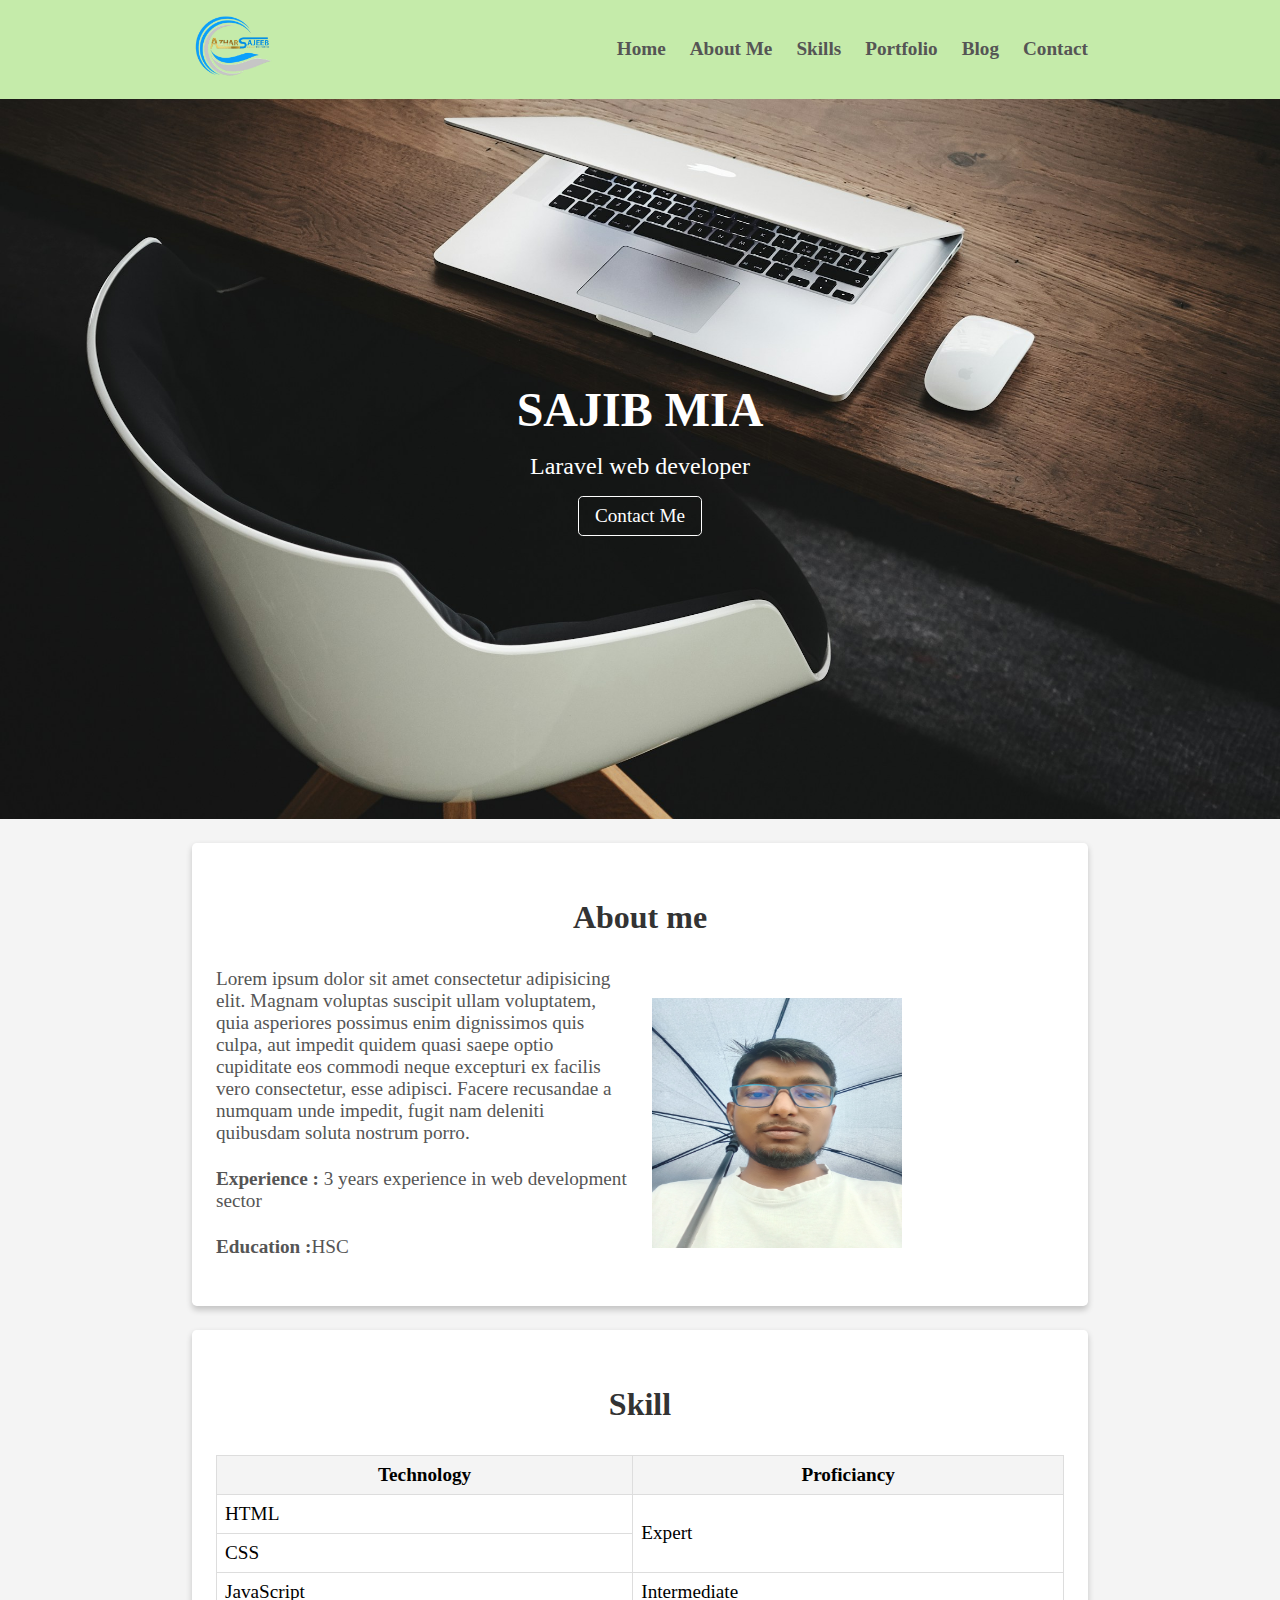
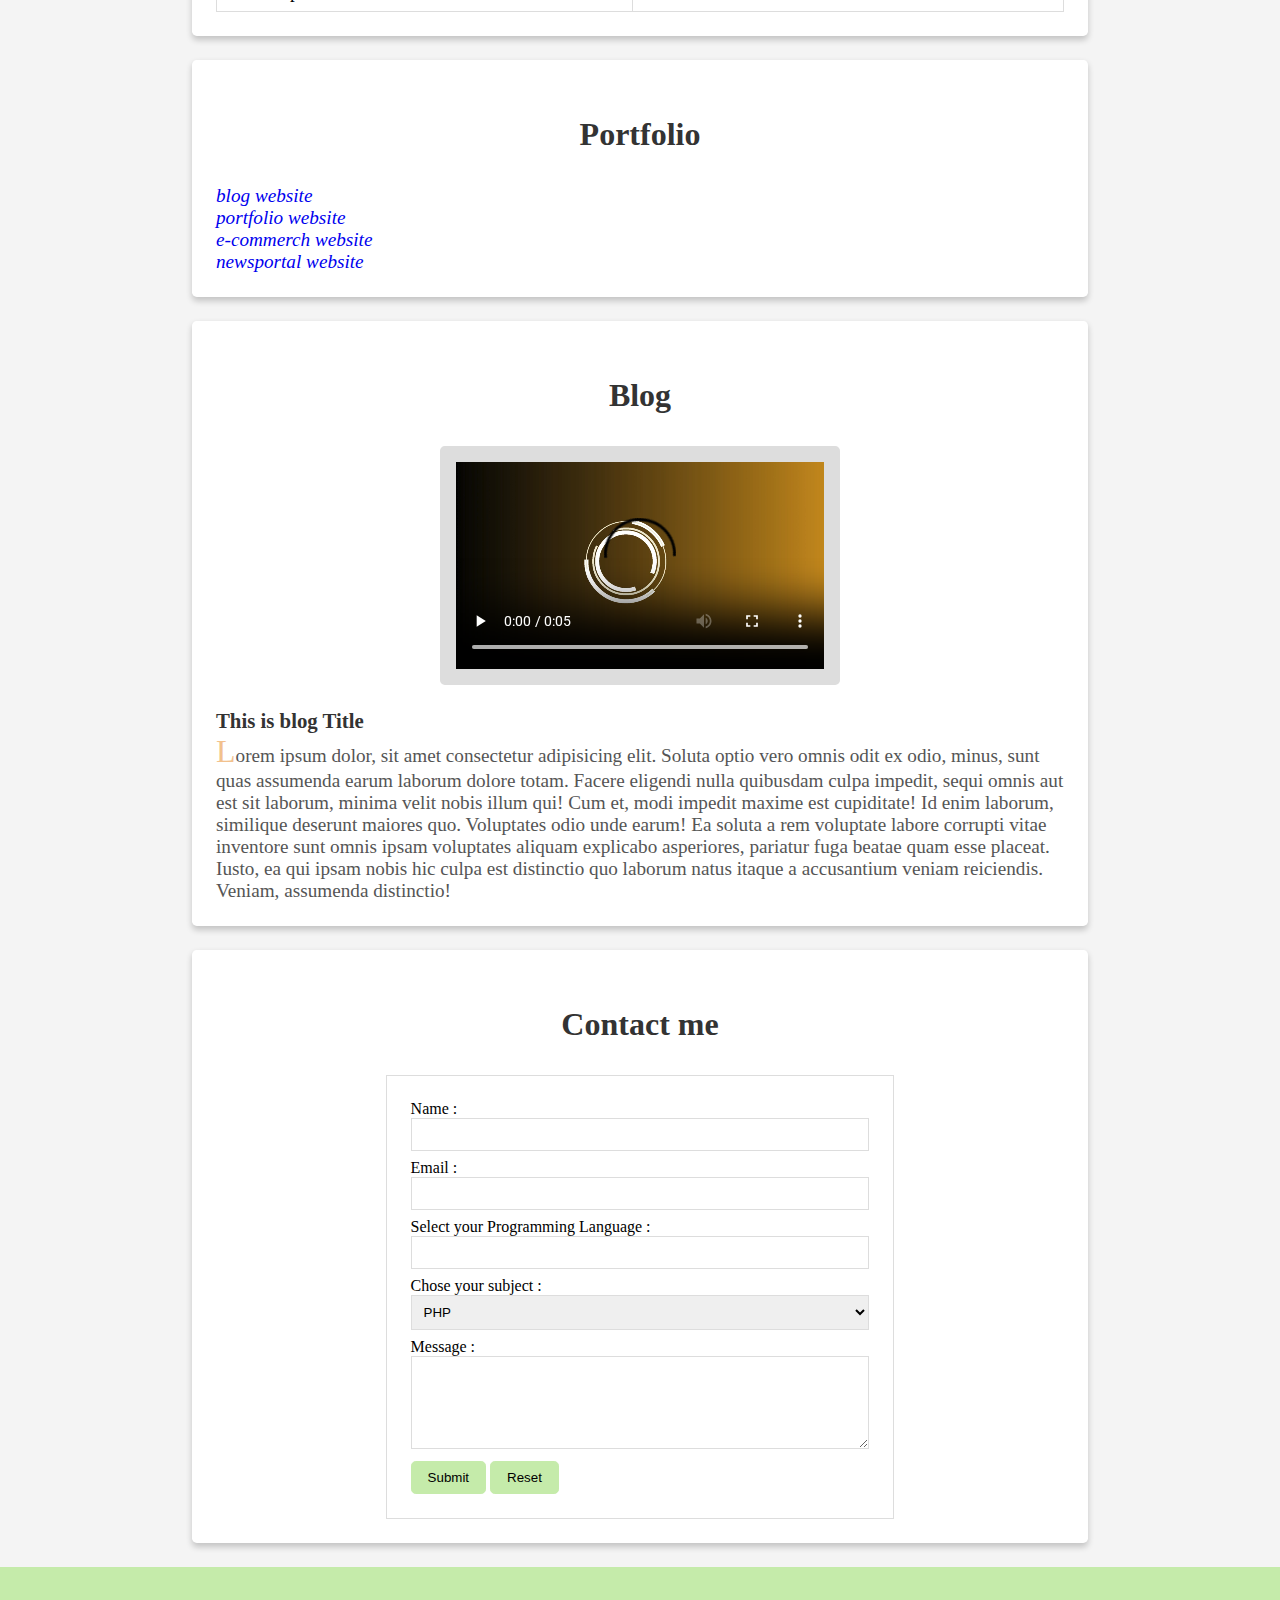
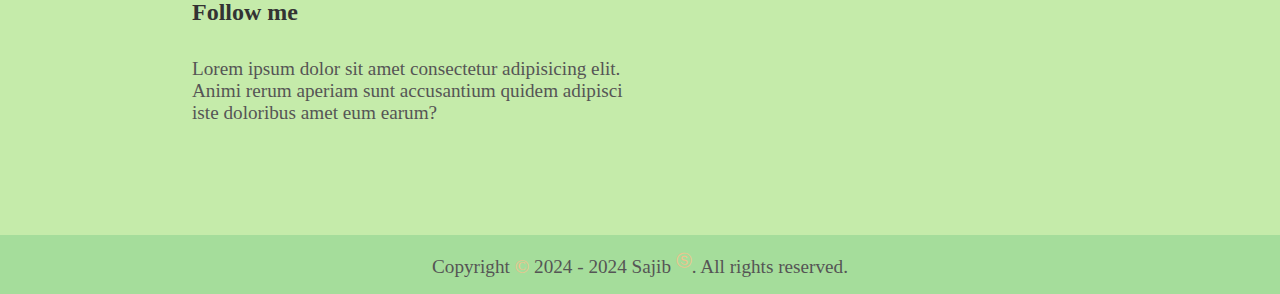
<file: css-portfolio/index.html>
<!DOCTYPE html>
<html lang="en">
<head>
    <meta charset="UTF-8">
    <meta name="author" content="Sajib mia">
    <meta name="keywords" content="portfolio, html-portfolio, basic-portfolio">
    <meta name="description" content="portfolio html this site is fantastic website portfolio">
    <meta http-equiv="X-UA-Compatible" content="ie=edge">
    <meta name="viewport" content="width=device-width, initial-scale=1.0">
    <title>my-portfolio</title>

    <!-- font-awesome cdn link start  -->
    <link rel="stylesheet" href="https://cdnjs.cloudflare.com/ajax/libs/font-awesome/6.6.0/css/all.min.css" integrity="sha512-Kc323vGBEqzTmouAECnVceyQqyqdsSiqLQISBL29aUW4U/M7pSPA/gEUZQqv1cwx4OnYxTxve5UMg5GT6L4JJg==" crossorigin="anonymous" referrerpolicy="no-referrer" />
    <!-- font-awesome cdn link end  -->
    <!-- google font cdn link start  -->
    <link rel="preconnect" href="https://fonts.googleapis.com">
    <link rel="preconnect" href="https://fonts.gstatic.com" crossorigin>
    <link href="https://fonts.googleapis.com/css2?family=Roboto:ital,wght@0,100;0,300;0,400;0,500;0,700;0,900;1,100;1,300;1,400;1,500;1,700;1,900&display=swap" rel="stylesheet">
    <!-- google font cdn link end  -->
    
    <link rel="stylesheet" href="./css/style.css">

</head>
<body>
    <header>
        <div class="main__header">
            <div class="logo">
                <a href="#">
                    <img src="./image/logo.png" width="80" alt="logo">
                </a>
            </div>
            <nav>
                <ul>
                    <li>
                        <a href="#">Home</a>
                    </li>
                    <li>
                        <a href="#about">About me</a>
                    </li>
                    <li>
                        <a href="#skill">Skills</a>
                    </li>
                    <li>
                        <a href="#portfolio">Portfolio</a>
                    </li>
                    <li>
                        <a href="#blog">Blog</a>
                    </li>
                    <li>
                        <a href="#contact">Contact</a>
                    </li>
                </ul>
            </nav>
        </div>
    </header>

    <main>
        <!-- ========================================
                Section : intro start
        ==========================================-->
        <section id="intro">
           <div class="intro__text">
                <h1>Sajib Mia</h1>
                <p>Laravel web developer</p>
                <a href="#contact"> Contact me</a>
           </div>
        </section>
        <!-- ========================================
                    Section : intro end
        ==========================================-->
        <div class="container">
            <!-- ========================================
                        Section : about me start
            ==========================================-->
            <section id="about" class="card">
                <div class="header">
                    <h2>About me</h2>
                </div>
                <div class="row about__row">
                    <div class="about__text">
                        <p>Lorem ipsum dolor sit amet consectetur adipisicing elit. Magnam voluptas suscipit ullam voluptatem, quia asperiores possimus enim dignissimos quis culpa, aut impedit quidem quasi saepe optio cupiditate eos commodi neque excepturi ex facilis vero consectetur, esse adipisci. Facere recusandae a numquam unde impedit, fugit nam deleniti quibusdam soluta nostrum porro.</p>
                        <p><strong>Experience :</strong> 3 years experience in web development sector</p>
                        <p><strong>Education :</strong>HSC</p>
                    </div>
                    <div class="about__img">
                        <img src="./image/sajib-portfolio-image.jpg" alt="sajib portfolio image" width="250" height="250">
                    </div>
                </div>
            </section>
            <!-- ========================================
                        Section : about me end
            ==========================================-->

            <!-- ========================================
                        Section : Skills start
            ==========================================-->
            <section id="skill" class="card">
                <div class="header">
                    <h2>Skill</h2>
                </div>

                <table>
                    <thead>
                        <tr>
                            <th>Technology</th>
                            <th>Proficiancy</th>
                        </tr>
                    </thead>
                    <tbody>
                        <tr>
                            <td>HTML</td>
                            <td rowspan="2">Expert</td>
                        </tr>
                        <tr>
                            <td>CSS</td>
                        </tr>
                        <tr>
                            <td>JavaScript</td>
                            <td>Intermediate</td>
                        </tr>
                    </tbody>
                </table>
            </section>
            <!-- ========================================
                        Section : Skills end
            ==========================================-->

            <!-- ========================================
                        Section : Portfolio start
            ==========================================-->
            <section id="portfolio" class="card">
                <div class="header">
                    <h2>Portfolio</h2>
                </div>
                <div class="portfolio__list">
                    <ul>
                        <li>
                            <a href="#" target="_self">Blog website</a>
                        </li>
                        <li>
                            <a href="#" target="_self">Portfolio website</a>
                        </li>
                        <li>
                            <a href="#" target="_self">E-commerch website</a>
                        </li>
                        <li>
                            <a href="#" target="_self">Newsportal website</a>
                        </li>
                    </ul>
                </div>
            </section>
            <!-- ========================================
                        Section : Portfolio end
            ==========================================-->

            <!-- ========================================
                        Section : blog start
            ==========================================-->
            <section id="blog" class="card">
                <div class="header">
                    <h2>Blog</h2>
                </div>
                <div class="blog__video">
                    <video width="400" controls>
                        <source src="./video/html.mp4" type="video/mp4">
                        Your browser does not support the video tag.
                    </video>
                </div>
                <div class="blog__text">
                    <div class="blog__title">
                        <h3>This is blog Title</h3>
                    </div>
                    <div class="blog__desp">
                        <p>Lorem ipsum dolor, sit amet consectetur adipisicing elit. Soluta optio vero omnis odit ex odio, minus, sunt quas assumenda earum laborum dolore totam. Facere eligendi nulla quibusdam culpa impedit, sequi omnis aut est sit laborum, minima velit nobis illum qui! Cum et, modi impedit maxime est cupiditate! Id enim laborum, similique deserunt maiores quo. Voluptates odio unde earum! Ea soluta a rem voluptate labore corrupti vitae inventore sunt omnis ipsam voluptates aliquam explicabo asperiores, pariatur fuga beatae quam esse placeat. Iusto, ea qui ipsam nobis hic culpa est distinctio quo laborum natus itaque a accusantium veniam reiciendis. Veniam, assumenda distinctio!</p>
                    </div>
                </div>
            </section>
            <!-- ========================================
                        Section : blog end
            ==========================================-->

            <!-- ========================================
                        Section : Contact start
            ==========================================-->
            <section id="contact" class="card">
                <div class="header">
                    <h2>Contact me</h2>
                </div>
                <div class="contact__form">
                    <form action="https://formspree.io/f/mnnavwwb" method="POST">
                        <div>
                            <label for="name">Name :</label>
                            <input type="text" name="name" id="name" required>
                        </div>
                        <div>
                            <label for="email">Email :</label>
                            <input type="email" name="email" id="email" required>
                        </div>
                        <div>
                            <datalist id="language">
                                <option value="C">
                                <option value="C++">
                                <option value="Java">
                                <option value="JavaScript">
                                <option value="PHP">
                                <option value="Python">
                            </datalist>
                            <label for="programming">Select your Programming Language :</label>
                            <input id="programming" list="language">
                        </div>
                        <div>
                            <label for="subject">Chose your subject :</label>
                            <select name="subject" id="subject">
                                <option value="">PHP</option>
                                <option value="">Java</option>
                                <option value="">JavaScript</option>
                                <option value="">Python</option>
                            </select>
                        </div>
                        <div>
                            <label for="message">Message :</label>
                            <textarea name="message" rows="5" id="message" required></textarea>
                        </div>
                        <div>
                            <button type="submit">Submit</button>
                            <button type="reset">Reset</button>
                        </div>
                    </form>
                </div>
            </section>
            <!-- ========================================
                        Section : Contact end
            ==========================================-->
        </div>
    </main>

    <footer>
        <div class="foot__main">
            <div class="social-media">
                <h3>Follow me</h3>
                <ul>
                    <li><a href="" target="_blank" title="Facebook"><i class="fa-brands fa-facebook"></i> </a></li>
                    <li><a href="" target="_self" title="twitter"><i class="fa-brands fa-twitter"></i> </a></li>
                    <li><a href="" target="_blank" title="Linked-in"><i class="fa-brands fa-linkedin-in"></i></a></li>
                    <li><a href="" target="_blank" title="Instragram"><i class="fa-brands fa-instagram"></i> </a></li>
                    <li><a href="" target="_blank" title="YouTube"><i class="fa-brands fa-youtube"></i></a></li>
                </ul>
                <p>Lorem ipsum dolor sit amet consectetur adipisicing elit. Animi rerum aperiam sunt accusantium quidem adipisci iste doloribus amet eum earum?</p>
            </div>
            <div class="map">
                <iframe src="https://www.google.com/maps/embed?pb=!1m18!1m12!1m3!1d58480.63660010821!2d90.45145432264654!3d23.638746108994184!2m3!1f0!2f0!3f0!3m2!1i1024!2i768!4f13.1!3m3!1m2!1s0x3755b10812a520a3%3A0x6d3af4457bec4c90!2sNarayanganj!5e0!3m2!1sen!2sbd!4v1723540657521!5m2!1sen!2sbd" width="200" height="200" style="border:0;" allowfullscreen="" loading="lazy" referrerpolicy="no-referrer-when-downgrade" title="narayangonj"></iframe>
            </div>
        </div>

        <p class="coppyright"> Copyright <span>&copy;</span> 2024 - 2024 Sajib <sup>Ⓢ</sup>. All rights reserved.</p>
    </footer>
    
</body>
</html>
</file>
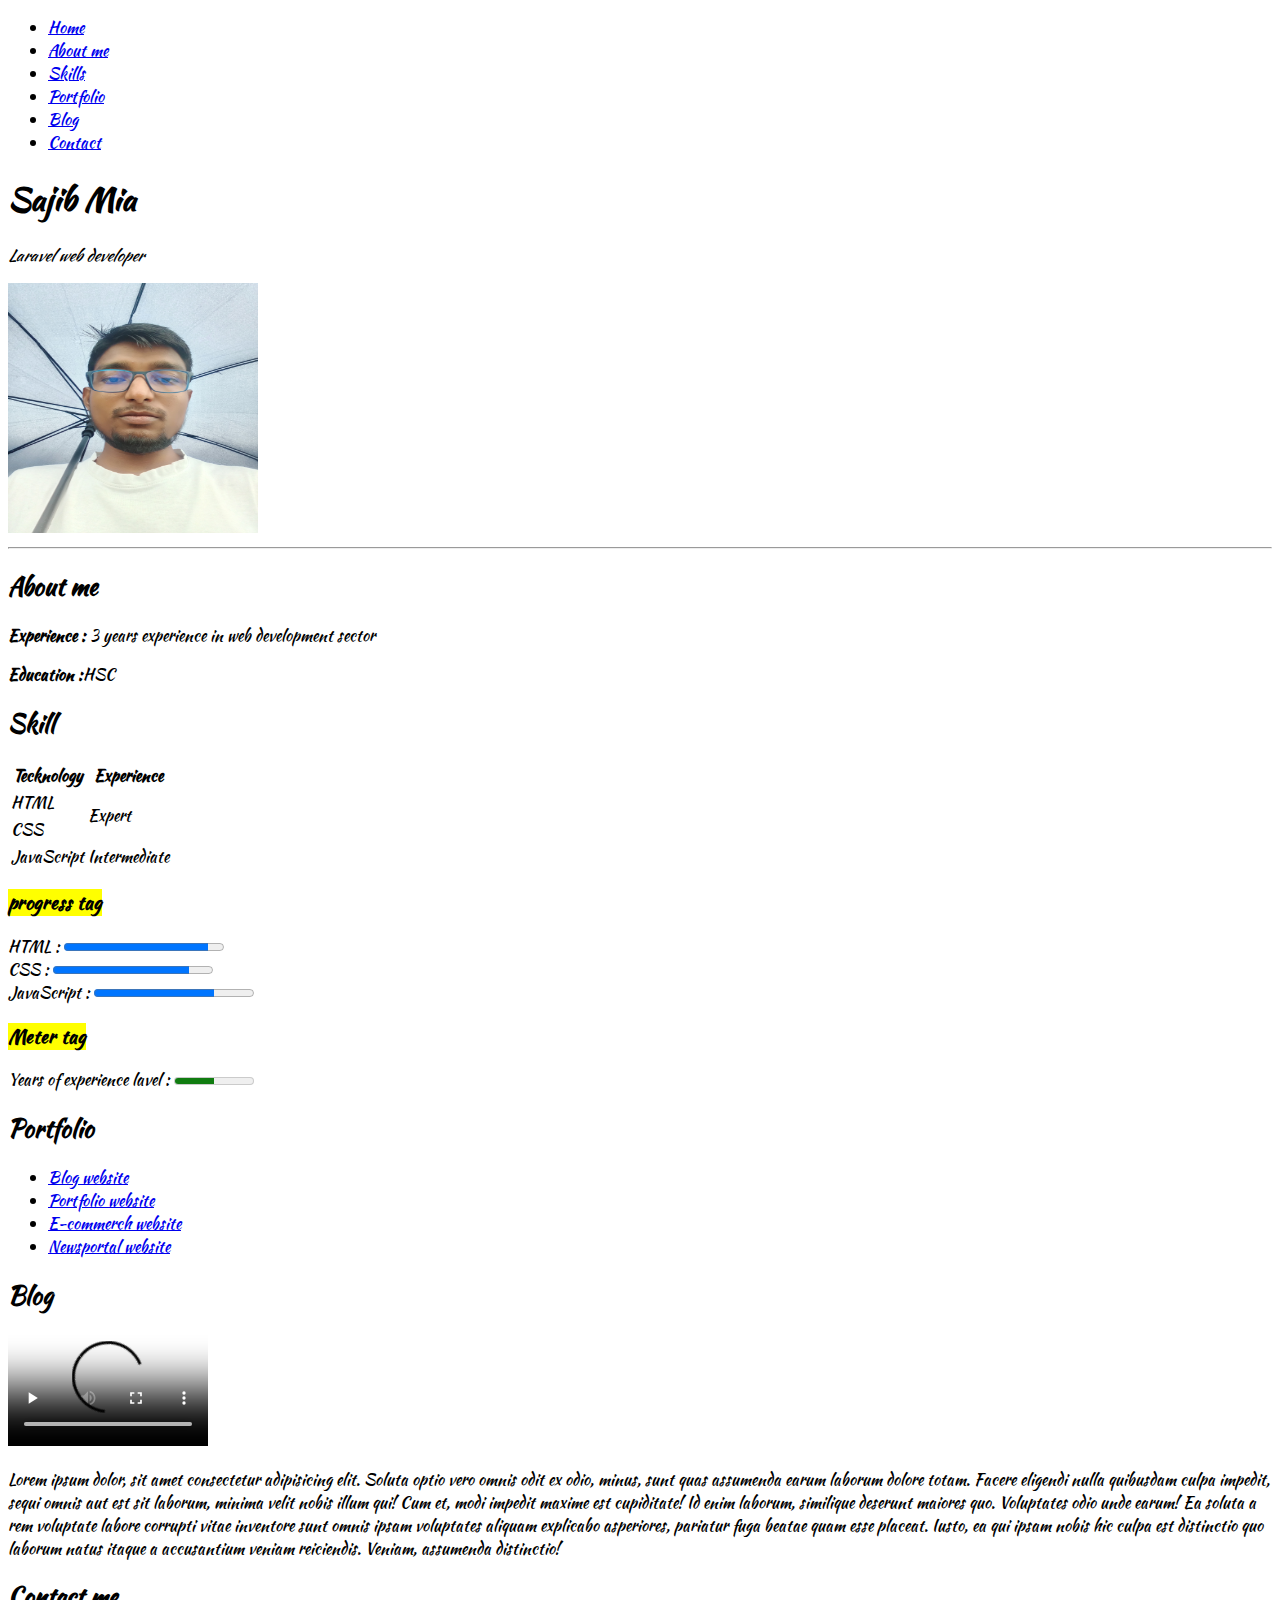
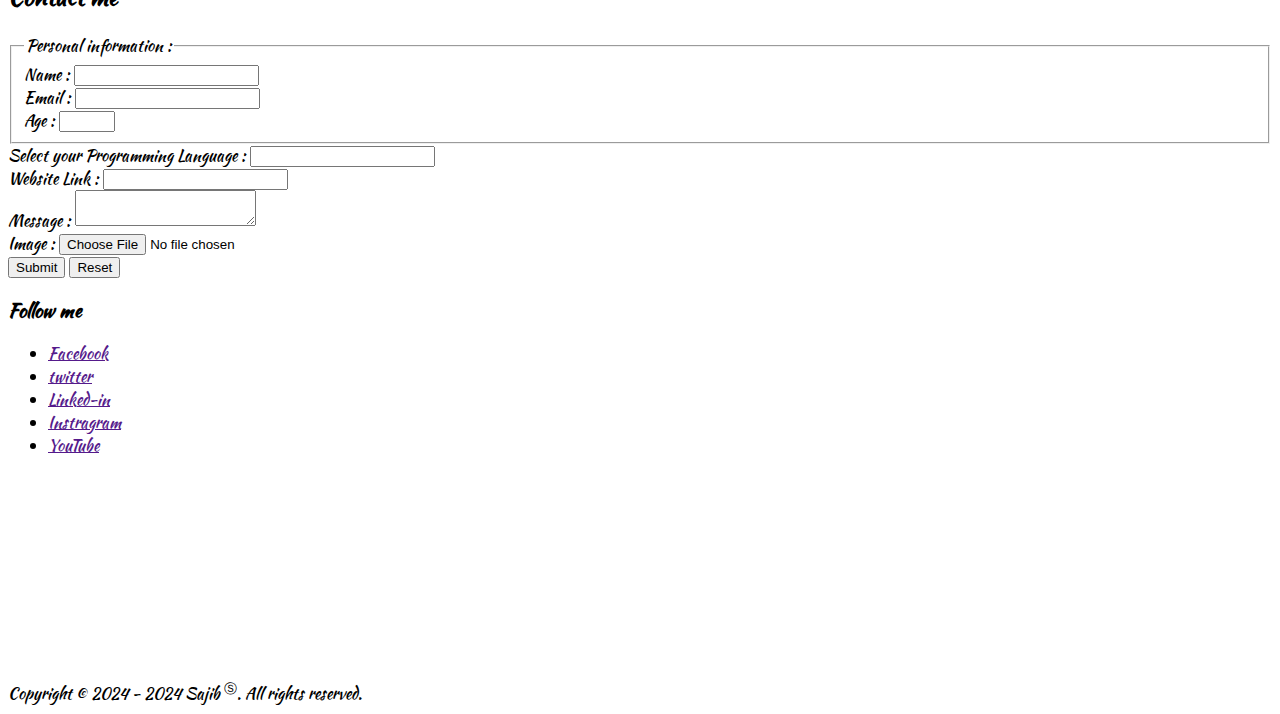
<file: html-portfolio/index.html>
<!DOCTYPE html>
<html lang="en">
<head>
    <meta charset="UTF-8">
    <meta name="author" content="Sajib mia">
    <meta name="keywords" content="portfolio, html-portfolio, basic-portfolio">
    <meta name="description" content="portfolio html this site is fantastic website portfolio">
    <meta http-equiv="X-UA-Compatible" content="ie=edge">
    <meta name="viewport" content="width=device-width, initial-scale=1.0">
    <title>my-portfolio</title>

    <!-- font-awesome cdn link  -->
    <link rel="stylesheet" href="https://cdnjs.cloudflare.com/ajax/libs/font-awesome/6.6.0/css/all.min.css" integrity="sha512-Kc323vGBEqzTmouAECnVceyQqyqdsSiqLQISBL29aUW4U/M7pSPA/gEUZQqv1cwx4OnYxTxve5UMg5GT6L4JJg==" crossorigin="anonymous" referrerpolicy="no-referrer" />

    <!-- google font cdn link  -->
    <link rel="preconnect" href="https://fonts.googleapis.com">
    <link rel="preconnect" href="https://fonts.gstatic.com" crossorigin>
    <link href="https://fonts.googleapis.com/css2?family=Kaushan+Script&display=swap" rel="stylesheet">


    <style>
        body{
            font-family: "Kaushan Script", cursive;
        }
    </style>
</head>
<body>
    <header>
        <nav>
            <ul>
                <li>
                    <a href="#">Home</a>
                </li>
                <li>
                    <a href="#about">About me</a>
                </li>
                <li>
                    <a href="#skill">Skills</a>
                </li>
                <li>
                    <a href="#portfolio">Portfolio</a>
                </li>
                <li>
                    <a href="#blog">Blog</a>
                </li>
                <li>
                    <a href="#contact">Contact</a>
                </li>
            </ul>
        </nav>
    </header>

    <main>
        <!-- ========================================
                Section : intro start
        ==========================================-->
        <section id="intro">
            <h1>Sajib Mia</h1>
            <p><em>Laravel web developer</em></p>
            <img src="./image/IMG_20240803_070704.jpg" alt="sajib portfolio image" width="250" height="250">
            <hr>
        </section>
        <!-- ========================================
                    Section : intro end
        ==========================================-->

        <!-- ========================================
                    Section : about me start
        ==========================================-->
        <section id="about">
            <h2>About me</h2>
            <p><strong>Experience :</strong> 3 years experience in web development sector</p>
            <p><strong>Education :</strong>HSC</p>
        </section>
        <!-- ========================================
                    Section : about me end
        ==========================================-->

        <!-- ========================================
                    Section : Skills start
        ==========================================-->
        <section id="skill">
            <h2>Skill</h2>

            <table>
                <thead>
                    <tr>
                        <th>Tecknology</th>
                        <th>Experience</th>
                    </tr>
                </thead>
                <tbody>
                    <tr>
                        <td>HTML</td>
                        <td rowspan="2">Expert</td>
                    </tr>
                    <tr>
                        <td>CSS</td>
                    </tr>
                    <tr>
                        <td>JavaScript</td>
                        <td>Intermediate</td>
                    </tr>
                </tbody>
            </table>

            <h3><mark>progress tag</mark></h3>
            <div>
                <div>
                    <label for="html">HTML :</label>
                    <progress id="html" min="0" max="100" value="90">90%</progress>
                </div>
                <div>
                    <label for="css">CSS :</label>
                    <progress id="css" min="0" max="100" value="85">85%</progress>
                </div>
                <div>
                    <label for="css">JavaScript :</label>
                    <progress id="js" min="0" max="100" value="75">75%</progress>
                </div>
            </div>

            <h3><mark>Meter tag</mark></h3>
            <div>
                <div>
                    <label for="experience">Years of experience lavel :</label>
                    <meter id="experience" min="0" max="10" value="5"></meter>
                </div>
            </div>
        </section>
        <!-- ========================================
                    Section : Skills end
        ==========================================-->

        <!-- ========================================
                    Section : Portfolio start
        ==========================================-->
        <section id="portfolio">
            <h2>Portfolio</h2>
            <ul>
                <li>
                    <a href="#" target="_self">Blog website</a>
                </li>
                <li>
                    <a href="#" target="_self">Portfolio website</a>
                </li>
                <li>
                    <a href="#" target="_self">E-commerch website</a>
                </li>
                <li>
                    <a href="#" target="_self">Newsportal website</a>
                </li>
            </ul>
        </section>
        <!-- ========================================
                    Section : Portfolio end
        ==========================================-->

        <!-- ========================================
                    Section : blog start
        ==========================================-->
        <section id="blog">
            <h2>Blog</h2>
            <video width="200" controls>
                <source src="./video/html.mp4" type="video/mp4">
                Your browser does not support the video tag.
            </video>
            <p>Lorem ipsum dolor, sit amet consectetur adipisicing elit. Soluta optio vero omnis odit ex odio, minus, sunt quas assumenda earum laborum dolore totam. Facere eligendi nulla quibusdam culpa impedit, sequi omnis aut est sit laborum, minima velit nobis illum qui! Cum et, modi impedit maxime est cupiditate! Id enim laborum, similique deserunt maiores quo. Voluptates odio unde earum! Ea soluta a rem voluptate labore corrupti vitae inventore sunt omnis ipsam voluptates aliquam explicabo asperiores, pariatur fuga beatae quam esse placeat. Iusto, ea qui ipsam nobis hic culpa est distinctio quo laborum natus itaque a accusantium veniam reiciendis. Veniam, assumenda distinctio!</p>
        </section>
        <!-- ========================================
                    Section : blog end
        ==========================================-->

        <!-- ========================================
                    Section : Contact start
        ==========================================-->
        <section id="contact">
            <h2>Contact me</h2>
            <form action="https://formspree.io/f/mnnavwwb" method="POST">
                <fieldset>
                    <legend>Personal information :</legend>
                    <div>
                        <label for="name">Name :</label>
                        <input type="text" name="name" id="name" required>
                    </div>
                    <div>
                        <label for="email">Email :</label>
                        <input type="email" name="email" id="email" required>
                    </div>
                    <div>
                        <label for="age">Age :</label>
                        <input type="number" name="age" id="age" min="18" max="80" required>
                    </div>
                </fieldset>
                <div>
                    <datalist id="language">
                        <option value="C">
                        <option value="C++">
                        <option value="Java">
                        <option value="JavaScript">
                        <option value="PHP">
                        <option value="Python">
                    </datalist>
                    <label for="programming">Select your Programming Language :</label>
                    <input id="programming" list="language">
                </div>
                <div>
                    <label for="website">Website Link :</label>
                    <input type="url" name="website" id="website" pattern="https?://.+">
                </div>
                <div>
                    <label for="message">Message :</label>
                    <textarea name="message" id="message" required></textarea>
                </div>
                <div>
                    <label for="image">Image :</label>
                    <input type="file" name="image" id="image" accept="image/*" required>
                </div>
                <div>
                    <button type="submit">Submit</button>
                    <button type="reset">Reset</button>
                </div>
            </form>
            <h3>Follow me</h3>
            <ul>
                <li><a href="" target="_blank" title="Facebook"><i class="fa-brands fa-facebook"></i> Facebook</a></li>
                <li><a href="" target="_self" title="twitter"><i class="fa-brands fa-twitter"></i> twitter</a></li>
                <li><a href="" target="_blank" title="Linked-in"><i class="fa-brands fa-linkedin-in"></i> Linked-in</a></li>
                <li><a href="" target="_blank" title="Instragram"><i class="fa-brands fa-instagram"></i> Instragram</a></li>
                <li><a href="" target="_blank" title="YouTube"><i class="fa-brands fa-youtube"></i> YouTube</a></li>
            </ul>

            <iframe src="https://www.google.com/maps/embed?pb=!1m18!1m12!1m3!1d58480.63660010821!2d90.45145432264654!3d23.638746108994184!2m3!1f0!2f0!3f0!3m2!1i1024!2i768!4f13.1!3m3!1m2!1s0x3755b10812a520a3%3A0x6d3af4457bec4c90!2sNarayanganj!5e0!3m2!1sen!2sbd!4v1723540657521!5m2!1sen!2sbd" width="400" height="200" style="border:0;" allowfullscreen="" loading="lazy" referrerpolicy="no-referrer-when-downgrade" title="narayangonj"></iframe>
        </section>
        <!-- ========================================
                    Section : Contact end
        ==========================================-->
    </main>

    <footer>
        Copyright &copy; 2024 - 2024 Sajib <sup>Ⓢ</sup>. All rights reserved.
    </footer>
    
</body>
</html>
</file>
<file: css-portfolio/css/style.css>
/* =========================================
             Common css start
===========================================*/
*{
    margin: 0;
    padding: 0;
    box-sizing: border-box;
}
:root {
    --primary-color:#C5EBAA;
    --secondary-color:#333333;
    --paragraph-color: #555;
    --regular-font-size: 1.2rem;
    --common-color: #fff;
    --hover-bg-color:#F6F193;
    --border-radius : 0.3rem;
    --background-color:#f4f4f4;
    --padding : 0.5rem;
    --margin: 0.5rem;
    --card-background-color:#fff;
    --card-shadow:rgba(0,0,0,0.2);
    /*


     */
}
body{
    background-color: var(--background-color);
}
ol,ul{
    list-style: none;
}
h2,h3,h4,h5,h6{
    color: var(--secondary-color);
}
p{
    color: var(--paragraph-color);
}

a{
    text-decoration: none;
    font-size: var(--regular-font-size);
    font-weight: 400;
}
.container{
    width: 70%;
    margin: auto;
}
.header h2{
    font-size: 2rem;
    font-weight: 600;
    text-align: center;
    padding: 2rem 0;
}
.card{
    background-color: var(--card-background-color);
    margin: 1.5rem 0;
    padding: 1.5rem;
    border-radius: var(--border-radius);
    box-shadow: 0 0.2rem 0.4rem var(--card-shadow);
}
.row{
    display: flex;
    justify-content: space-between;
    align-items: center;
}
table{
    width: 100%;
    border-collapse: collapse;
}

table, th, td{
    border: 1px solid #ddd;
    padding: var(--padding);
    font-size: var(--regular-font-size);
}
th{
    background-color: #f4f4f4;
}
/* =========================================
             Common css end
===========================================*/

/* =========================================
             header css start
===========================================*/
header{
    background-color: var(--primary-color);
    position: sticky;
    top: 0;
}
.main__header{
    width: 70%;
    margin: auto;
    display: flex;
    justify-content: space-between;
    align-items: center;
    padding: 1rem 0;
}
.main__header nav ul{
    display: flex;
}
.main__header nav ul li a{
    text-transform: capitalize;
    color: var(--paragraph-color);
    margin-left: 1.5rem;
    font-weight: 600;
    transition: all linear .3s;
}
.main__header nav ul li a:hover{
    color: var(--hover-bg-color);
    text-decoration: underline;
}
/* =========================================
             header css end
===========================================*/

/* =========================================
             Main css start
===========================================*/
main{

}
#intro{
    background-image: url(../image/brackground-image.jpg);
    background-position: center;
    background-size: cover;
    background-repeat: no-repeat;
    height: 80vh;
}
.intro__text{
    display: flex;
    justify-content: center;
    align-items: center;
    flex-direction: column;
    height: 80vh;
}
.intro__text h1{
    font-size: 3rem;
    text-transform: uppercase;
    color: var(--common-color);
}
.intro__text p{
    font-size: 1.5rem;
    color: var(--common-color);
    padding-top: 1rem;
}
.intro__text a{
    font-size: var(--regular-font-size);
    text-transform: capitalize;
    color: var(--common-color);
    border: 1px #fff solid;
    padding: 0.5rem 1rem;
    margin-top: 1rem;
    border-radius: var(--border-radius);
}
.intro__text a:hover{
    background-color: var(--hover-bg-color);
    color: var(--secondary-color);
    border: 1px var(--hover-bg-color) solid;
}

/* ***********About part*********** */
.about__row{
    gap: 1.5rem;
}
.about__text{
    width: 50%;
}
.about__text p{
    font-size: var(--regular-font-size);
    margin-bottom: 1.5rem;
}
.about__img{
    width: 50%;
}

/* ****** Portfolio List***** */
.portfolio__list ul li a{
    font-size: var(--regular-font-size);
    font-weight: 400;
    text-transform: lowercase;
    font-style: italic;
    transition: all linear .3s;
}
.portfolio__list ul li a:hover{
    color: #A5DD9B;
}
/* ***** Blog ****** */
.blog__video {
    display: inline-block;
    display: flex;
    justify-content: center;
    align-items: center;
    margin-bottom: 1.5rem;
}
.blog__video video{
    border: 1rem #ddd solid;
    border-radius: var(--border-radius);
}
.blog__text .blog__title h3{
    font-size: 1.3rem;
    font-weight: 600;
}
.blog__text .blog__desp p{
    font-size: var(--regular-font-size);
    font-weight: 400;
}
.blog__text .blog__desp p::first-letter{
    font-size: 2rem;
    color: #F2C18D;
}
/* ****** Contact Form **** */
.contact__form{
    width: 60%;
    border: 1px solid #ddd;
    margin: auto;
    padding: 1.5rem;
}
input,select,textarea{
    width: 100%;
    padding: var(--padding);
    margin-bottom: var(--margin);
    border: 1px solid #ddd;
    outline: none;
}
button{
    padding: 0.5rem 1rem;
    background-color: var(--primary-color);
    border: 1px solid var(--primary-color);
    border-radius: var(--border-radius);
    cursor: pointer;
    transition: all linear .3s;
}
button:hover{
    background-color: #A5DD9B;
    border: 1px solid #A5DD9B;
}
/* =========================================
             Main css end
===========================================*/

/* =========================================
             footer css start
===========================================*/
footer{
    background-color: var(--primary-color);
    padding-top: 2rem;
}
.foot__main{
    display: flex;
    gap: 1.5rem;
    width: 70%;
    margin: auto;
}
.social-media{
    width: 50%;
}
.social-media h3{
    font-size: 1.5rem;
    font-weight: 600;
    margin-bottom: 0.5rem;
}
.social-media ul{
    display: flex;
    gap: 0.8rem;
    margin-top: -0rem;
}
.social-media ul li a{
    color: var(--secondary-color);
    font-size: 1.5rem;
    transition: all linear .3s;
}
.social-media ul li a:hover{
    color: var(--hover-bg-color);
}
.social-media p{
    font-size: var(--regular-font-size);
    font-weight: 400;
    padding-top: 1.5rem;
}
.map{
    width: 50%;
}
.map iframe{
    width: 100%;
    border-radius: var(--border-radius);
}
.coppyright{
    text-align: center;
    margin-top: 2rem;
    padding: 1rem;
    background-color: #A5DD9B;
    bottom: 0;
    font-size: var(--regular-font-size);
}
.coppyright span, sup{
    color:#F2C18D;
}
/* =========================================
             footer css end
===========================================*/
</file>
